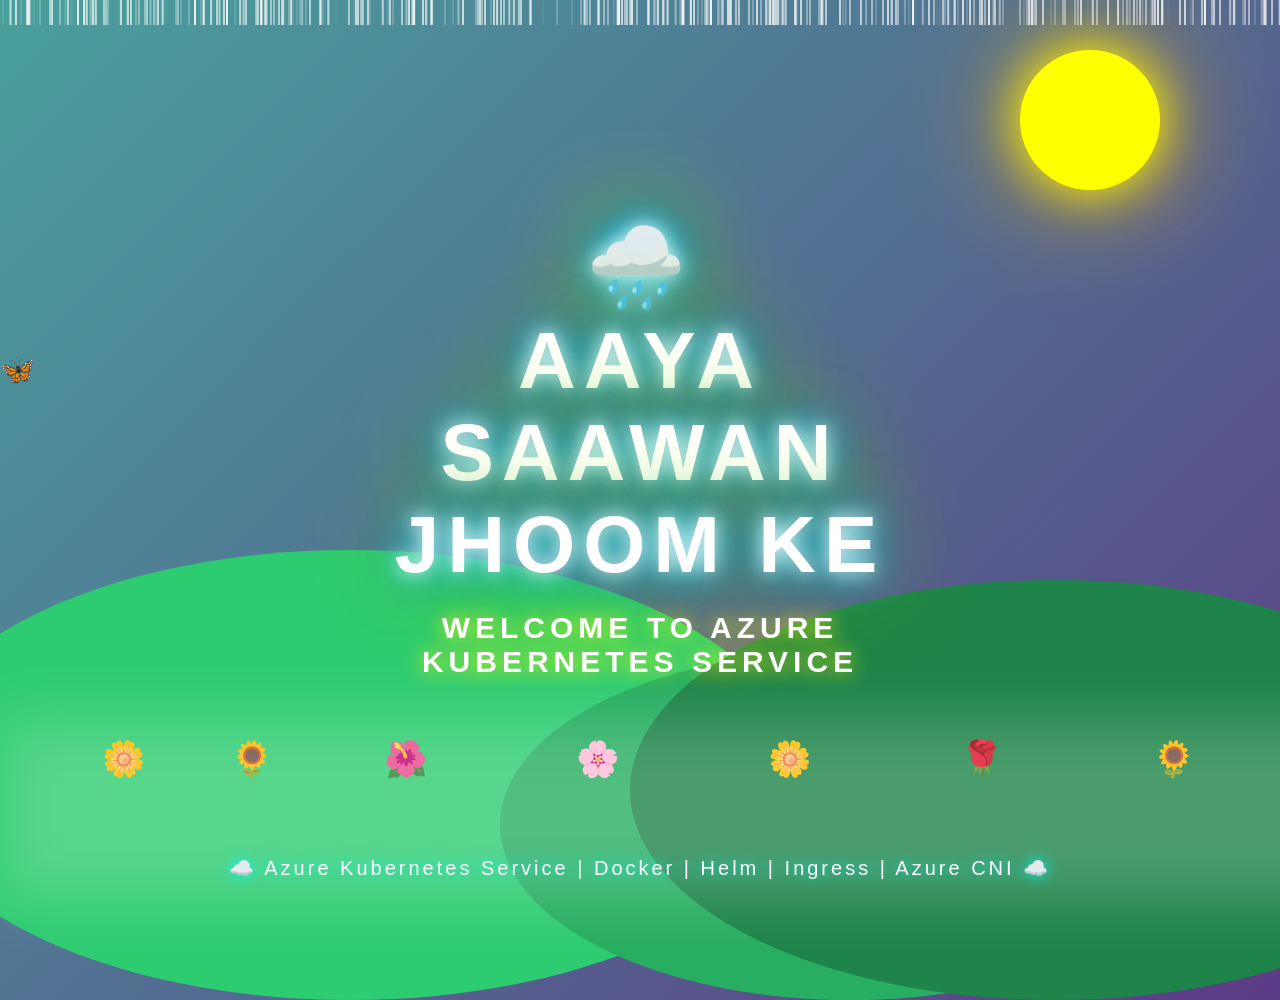
<file: aaya-saawan-jhoom-ke/index.html>
<!DOCTYPE html>
<html lang="en">
<head>
<meta charset="UTF-8">
<meta name="viewport" content="width=device-width, initial-scale=1.0">
<title>AAYA SAAWAN JHOOM KE</title>

<style>

*{
margin:0;
padding:0;
box-sizing:border-box;
}

body{
overflow:hidden;
height:100vh;
font-family:Arial,Helvetica,sans-serif;
background:linear-gradient(-45deg,#1e3c72,#2a5298,#0f9b8e,#38ef7d,#5f2c82,#49a09d);
background-size:600% 600%;
animation:bgMove 18s ease infinite;
}

/*==============================
BACKGROUND
==============================*/

@keyframes bgMove{

0%{background-position:0% 50%;}
25%{background-position:50% 100%;}
50%{background-position:100% 50%;}
75%{background-position:50% 0%;}
100%{background-position:0% 50%;}

}

/*==============================
TEXT
==============================*/

.title{

position:absolute;

top:50%;

left:50%;

transform:translate(-50%,-50%);

font-size:80px;

font-weight:bold;

text-transform:uppercase;

color:white;

letter-spacing:8px;

text-align:center;

text-shadow:

0 0 20px white,

0 0 40px cyan,

0 0 60px blue,

0 0 80px lime,

0 0 100px yellow;

animation:textGlow 2s infinite alternate;

z-index:100;

}

.subtitle{

font-size:30px;

margin-top:20px;

letter-spacing:5px;

color:#fff;

text-shadow:0 0 20px yellow;

}

@keyframes textGlow{

0%{

transform:translate(-50%,-50%) scale(1);

}

100%{

transform:translate(-50%,-50%) scale(1.05);

}

}

/*==============================
SUN
==============================*/

.sun{

position:absolute;

width:140px;

height:140px;

border-radius:50%;

background:yellow;

top:50px;

right:120px;

box-shadow:

0 0 50px yellow,

0 0 120px orange;

animation:sunPulse 4s infinite;

}

@keyframes sunPulse{

50%{

transform:scale(1.1);

}

}

/*==============================
CLOUDS
==============================*/

.cloud{

position:absolute;

background:white;

width:220px;

height:70px;

border-radius:100px;

opacity:.85;

animation:cloudMove linear infinite;

}

.cloud:before{

content:'';

position:absolute;

background:white;

width:110px;

height:110px;

border-radius:50%;

top:-50px;

left:25px;

}

.cloud:after{

content:'';

position:absolute;

background:white;

width:120px;

height:120px;

border-radius:50%;

top:-60px;

right:30px;

}

.c1{

top:80px;

left:-300px;

animation-duration:30s;

}

.c2{

top:160px;

left:-400px;

animation-duration:42s;

animation-delay:5s;

}

.c3{

top:40px;

left:-500px;

animation-duration:52s;

}

@keyframes cloudMove{

from{

transform:translateX(0);

}

to{

transform:translateX(1800px);

}

}

/*==============================
LIGHTNING
==============================*/

.flash{

position:absolute;

width:100%;

height:100%;

background:white;

opacity:0;

animation:flash 8s infinite;

pointer-events:none;

}

@keyframes flash{

0%,95%,100%{

opacity:0;

}

96%{

opacity:.8;

}

97%{

opacity:0;

}

98%{

opacity:.6;

}

}

/*==============================
RAIN
==============================*/

.rain{

position:absolute;

width:2px;

height:25px;

background:rgba(255,255,255,.7);

animation:rain linear infinite;

}

@keyframes rain{

0%{

transform:translateY(-100vh);

}

100%{

transform:translateY(100vh);

}

}

/*==============================
HILLS
==============================*/

.hill{

position:absolute;

bottom:-100px;

border-radius:50%;

background:#2ecc71;

}

.h1{

width:900px;

height:450px;

left:-100px;

}

.h2{

width:700px;

height:350px;

left:500px;

background:#27ae60;

}

.h3{

width:850px;

height:420px;

right:-200px;

background:#1e8449;

}

/*==============================
FLOWERS
==============================*/

.flower{

position:absolute;

bottom:120px;

font-size:35px;

animation:flower 3s infinite alternate;

}

@keyframes flower{

100%{

transform:translateY(-10px);

}

}

/*==============================
BUTTERFLIES
==============================*/

.butter{

position:absolute;

font-size:28px;

animation:fly 15s linear infinite;

}

@keyframes fly{

0%{

left:-50px;

top:70%;

}

25%{

top:45%;

}

50%{

top:60%;

}

75%{

top:35%;

}

100%{

left:110%;

top:55%;

}

}

/*==============================
FOG
==============================*/

.fog{

position:absolute;

bottom:0;

width:250%;

height:180px;

background:rgba(255,255,255,.2);

filter:blur(30px);

animation:fog 20s linear infinite;

}

@keyframes fog{

0%{

transform:translateX(-40%);

}

100%{

transform:translateX(0);

}

}

/*==============================
FOOTER
==============================*/

.footer{

position:absolute;

bottom:20px;

width:100%;

text-align:center;

font-size:20px;

color:white;

letter-spacing:3px;

text-shadow:0 0 15px cyan;

}

</style>

</head>

<body>

<div class="flash"></div>

<div class="sun"></div>

<div class="cloud c1"></div>
<div class="cloud c2"></div>
<div class="cloud c3"></div>

<div class="title">

🌧️

<br>

AAYA SAAWAN

<br>

JHOOM KE

<div class="subtitle">

WELCOME TO AZURE KUBERNETES SERVICE

</div>

</div>

<div class="hill h1"></div>
<div class="hill h2"></div>
<div class="hill h3"></div>

<div class="flower" style="left:8%">🌼</div>
<div class="flower" style="left:18%">🌻</div>
<div class="flower" style="left:30%">🌺</div>
<div class="flower" style="left:45%">🌸</div>
<div class="flower" style="left:60%">🌼</div>
<div class="flower" style="left:75%">🌹</div>
<div class="flower" style="left:90%">🌻</div>

<div class="butter">🦋</div>

<div class="fog"></div>

<div class="footer">

☁️ Azure Kubernetes Service | Docker | Helm | Ingress | Azure CNI ☁️

</div>

<script>

/*==============================
RAIN CREATOR
==============================*/

for(let i=0;i<450;i++){

let rain=document.createElement("div");

rain.className="rain";

rain.style.left=Math.random()*100+"vw";

rain.style.animationDuration=(Math.random()*1+0.5)+"s";

rain.style.animationDelay=Math.random()*2+"s";

rain.style.opacity=Math.random();

document.body.appendChild(rain);

}

/*==============================
FLOWERS RANDOM
==============================*/

const flowers=document.querySelectorAll(".flower");

flowers.forEach(f=>{

f.style.animationDuration=(Math.random()*2+2)+"s";

});

/*==============================
BUTTERFLY RANDOM
==============================*/

const b=document.querySelector(".butter");

setInterval(()=>{

b.style.top=Math.random()*60+20+"%";

},1500);

</script>

</body>
</html>
</file>
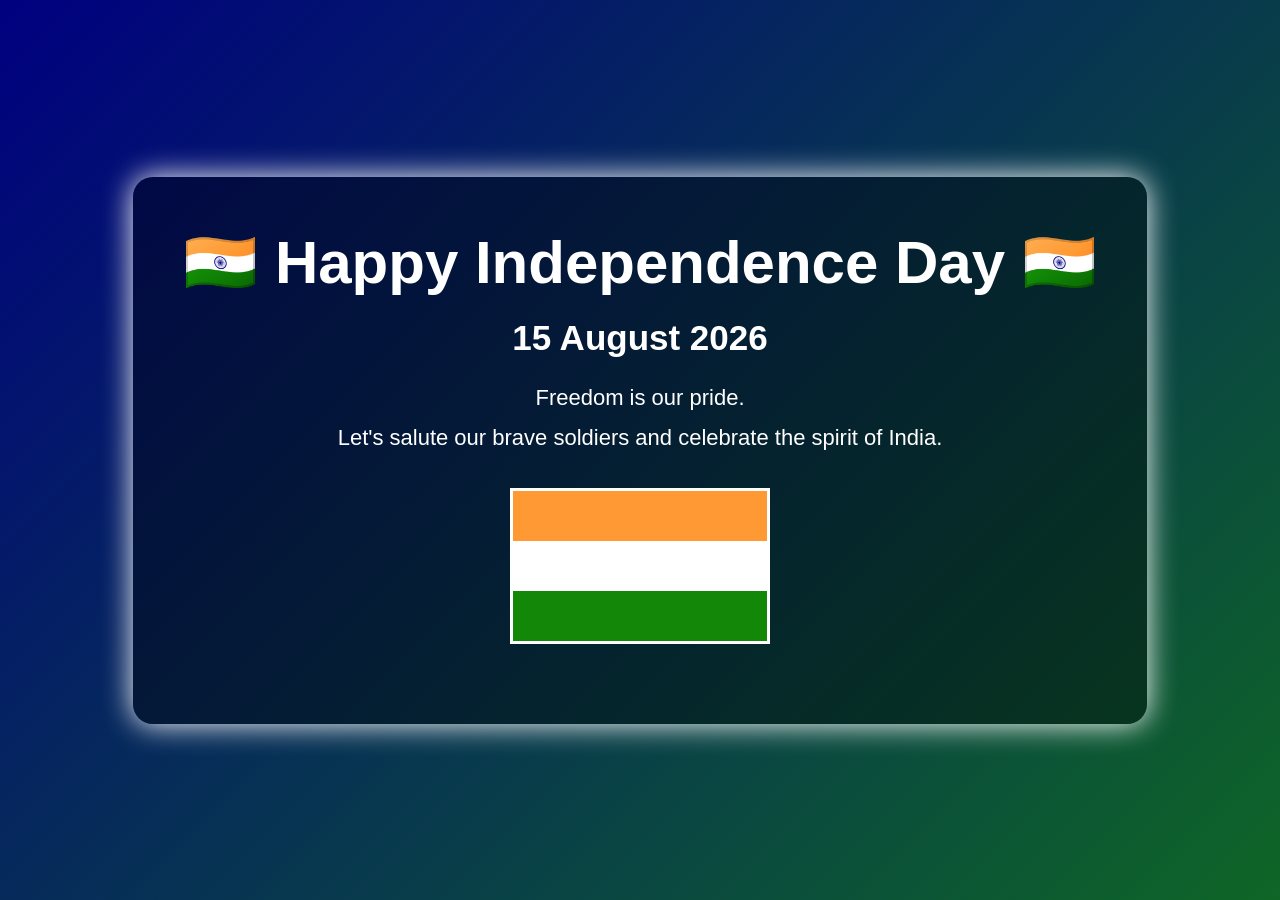
<file: independence-day-app/index.html>
<!DOCTYPE html>
<html lang="en">
<head>
<meta charset="UTF-8">
<meta name="viewport" content="width=device-width, initial-scale=1.0">

<title>Happy Independence Day</title>

<link rel="stylesheet" href="style.css">
</head>

<body>

<div class="overlay">

<h1>🇮🇳 Happy Independence Day 🇮🇳</h1>

<h2>15 August 2026</h2>

<p>
Freedom is our pride.<br>
Let's salute our brave soldiers and celebrate the spirit of India.
</p>

<div id="flag">
<div class="orange"></div>
<div class="white"></div>
<div class="green"></div>
</div>

<h3 id="countdown"></h3>

</div>

<script src="script.js"></script>

</body>
</html>
</file>
<file: independence-day-app/style.css>
*{
margin:0;
padding:0;
box-sizing:border-box;
font-family:Arial;
}

body{

height:100vh;

display:flex;

justify-content:center;

align-items:center;

background:linear-gradient(-45deg,
#ff9933,
white,
#138808,
#000080);

background-size:400% 400%;

animation:bg 10s infinite;

overflow:hidden;

}

@keyframes bg{

0%{background-position:0% 50%;}

50%{background-position:100% 50%;}

100%{background-position:0% 50%;}

}

.overlay{

text-align:center;

background:rgba(0,0,0,.4);

padding:50px;

border-radius:20px;

color:white;

box-shadow:0 0 30px white;

}

h1{

font-size:60px;

animation:zoom 2s infinite alternate;

}

@keyframes zoom{

from{transform:scale(1);}

to{transform:scale(1.1);}

}

h2{

font-size:35px;

margin:20px;

}

p{

font-size:22px;

line-height:40px;

margin-bottom:30px;

}

#flag{

width:260px;

margin:auto;

border:3px solid white;

}

.orange{

height:50px;

background:#ff9933;

}

.white{

height:50px;

background:white;

}

.green{

height:50px;

background:#138808;

}

#countdown{

margin-top:30px;

font-size:35px;

color:yellow;

}
</file>
